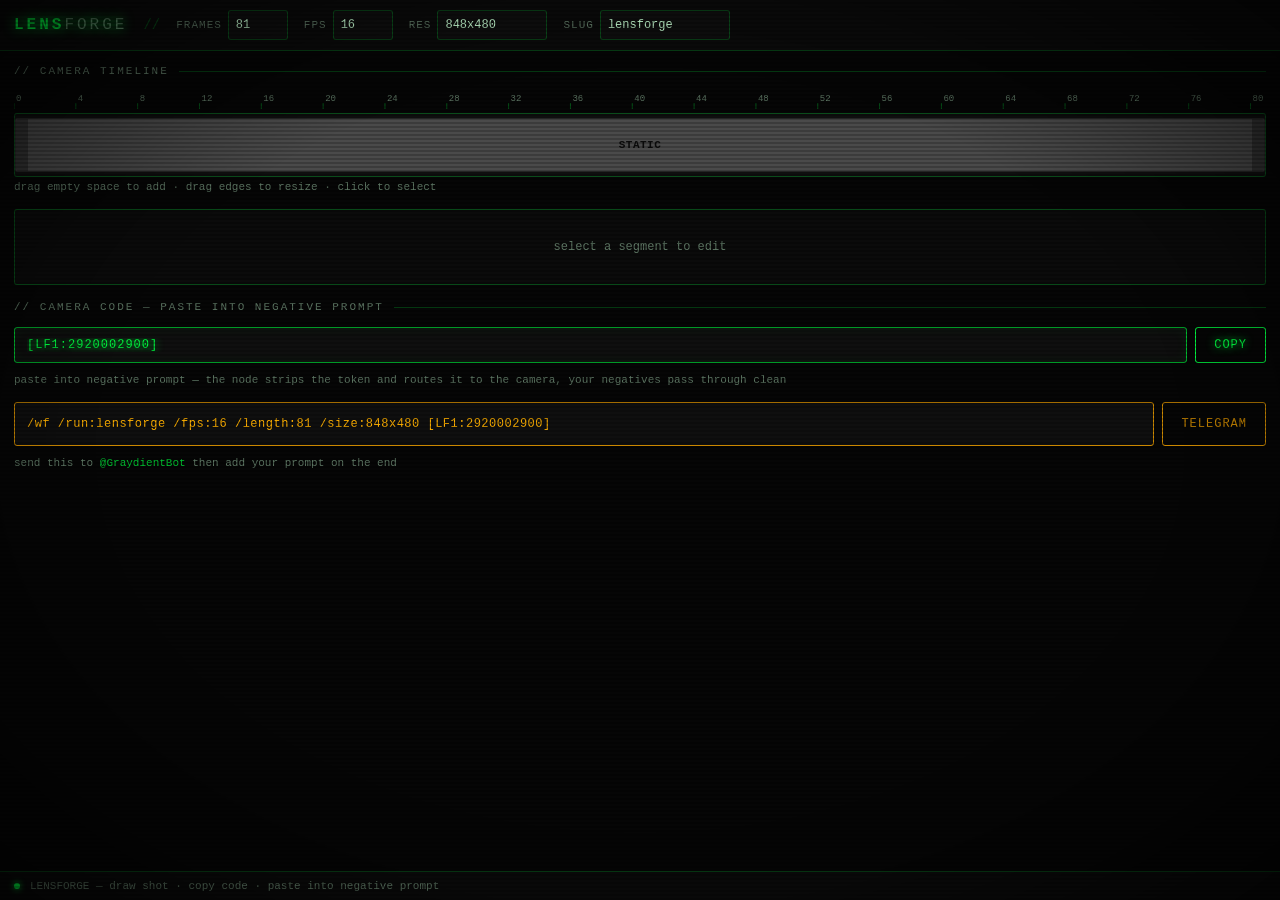
<file: index.html>
<!DOCTYPE html>
<html lang="en">
<head>
  <meta charset="UTF-8" />
  <meta name="viewport" content="width=device-width, initial-scale=1.0" />
  <title>LENSFORGE</title>
  <link rel="stylesheet" href="style.css" />
</head>
<body>
<div id="app">

  <!-- ── Header ───────────────────────────────────────────── -->
  <header id="header">
    <div id="logo" data-text="LENSFORGE">LENS<span>FORGE</span></div>
    <div class="header-sep">//</div>

    <div class="header-field">
      <label>FRAMES</label>
      <input id="frames-count" type="number" value="81" min="9" max="257" step="8" style="width:60px" />
    </div>

    <div class="header-field">
      <label>FPS</label>
      <select id="fps-val" style="width:60px">
        <option value="8">8</option>
        <option value="12">12</option>
        <option value="16" selected>16</option>
        <option value="24">24</option>
        <option value="25">25</option>
        <option value="30">30</option>
      </select>
    </div>

    <div class="header-field">
      <label>RES</label>
      <input id="resolution-val" type="text" list="res-presets"
             value="848x480" style="width:110px" spellcheck="false"
             placeholder="WxH" />
      <datalist id="res-presets">
        <option value="848x480">
        <option value="1280x720">
        <option value="640x480">
        <option value="512x512">
        <option value="768x768">
        <option value="480x848">
        <option value="720x1280">
        <option value="1024x576">
        <option value="576x1024">
      </datalist>
    </div>

    <div class="header-field">
      <label>SLUG</label>
      <input id="workflow-slug" type="text" value="lensforge" style="width:130px" spellcheck="false" />
    </div>
  </header>

  <!-- ── Main ─────────────────────────────────────────────── -->
  <main id="main">

    <!-- Timeline -->
    <div id="timeline-panel">
      <div class="panel-title">// CAMERA TIMELINE</div>
      <div id="frame-ruler"><canvas id="ruler-canvas"></canvas></div>
      <div id="timeline-track">
        <div id="timeline-ghost"></div>
      </div>
      <div class="timeline-hint">
        drag empty space to add · drag edges to resize · click to select
      </div>
    </div>

    <!-- Inspector -->
    <div id="inspector">
      <div id="inspector-empty">select a segment to edit</div>
      <div id="inspector-content">
        <div class="inspector-row">
          <span class="inspector-label">MOTION</span>
          <div id="motion-grid"></div>
          <button id="kf-delete-btn" class="inspector-del-btn">✕ DELETE</button>
        </div>
        <div class="inspector-row">
          <span class="inspector-label">SPEED</span>
          <div class="speed-row">
            <input id="speed-range" type="range" class="crt-range" min="0" max="1" step="0.01" value="0.5" />
            <span id="speed-val" class="speed-val">0°</span>
          </div>
          <span id="speed-unit-label" class="speed-unit"></span>
        </div>
      </div>
    </div>

    <!-- Code output -->
    <div id="code-panel">
      <div class="panel-title">// CAMERA CODE — paste into negative prompt</div>
      <div class="code-row">
        <input id="code-box" type="text" readonly spellcheck="false" />
        <button id="copy-btn">COPY</button>
      </div>
      <div class="code-hint">
        paste into negative prompt — the node strips the token and routes it to the camera, your negatives pass through clean
      </div>

      <div class="code-row" style="margin-top:4px">
        <input id="telegram-box" type="text" readonly spellcheck="false" class="telegram-box" />
        <button id="telegram-btn">TELEGRAM</button>
      </div>
      <div class="code-hint">
        send this to <span class="code-example">@GraydientBot</span> then add your prompt on the end
      </div>
    </div>

  </main>

  <!-- ── Status bar ───────────────────────────────────────── -->
  <footer id="statusbar">
    <div class="status-dot"></div>
    <div id="status-msg" data-state=""></div>
  </footer>

</div>
<script src="app.js"></script>
</body>
</html>
</file>
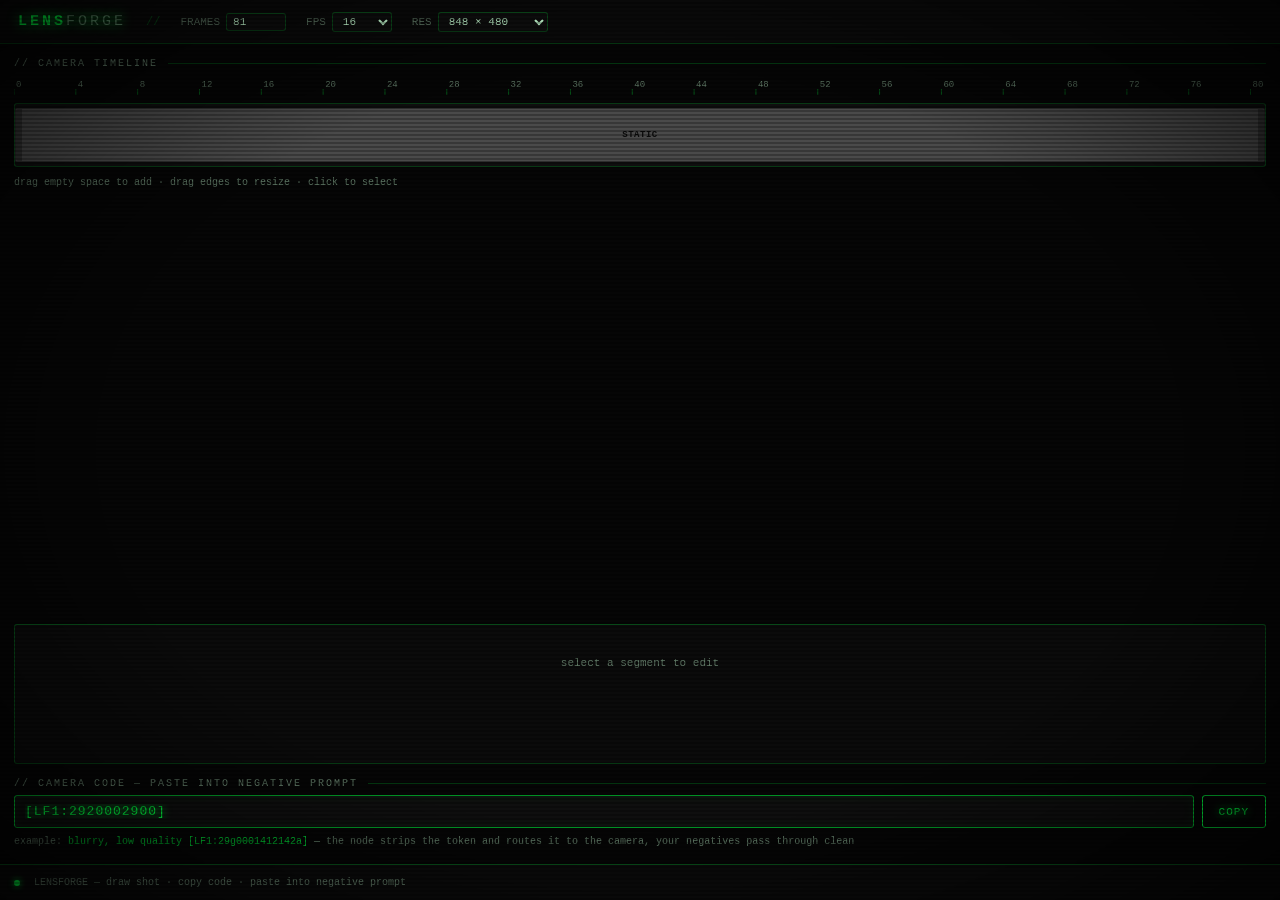
<file: static/index.html>
<!DOCTYPE html>
<html lang="en">
<head>
  <meta charset="UTF-8" />
  <meta name="viewport" content="width=device-width, initial-scale=1.0" />
  <title>LENSFORGE</title>
  <link rel="stylesheet" href="style.css" />
</head>
<body>
<div id="app">

  <!-- ── Header ───────────────────────────────────────────── -->
  <header id="header">
    <div id="logo" data-text="LENSFORGE">LENS<span>FORGE</span></div>
    <div class="header-sep">//</div>

    <div class="header-field">
      <label>FRAMES</label>
      <input id="frames-count" type="number" value="81" min="9" max="257" step="8" style="width:60px" />
    </div>

    <div class="header-field">
      <label>FPS</label>
      <select id="fps-val" style="width:60px">
        <option value="8">8</option>
        <option value="12">12</option>
        <option value="16" selected>16</option>
        <option value="24">24</option>
        <option value="25">25</option>
        <option value="30">30</option>
      </select>
    </div>

    <div class="header-field">
      <label>RES</label>
      <select id="resolution-val" style="width:110px">
        <option value="848x480">848 × 480</option>
        <option value="1280x720">1280 × 720</option>
        <option value="640x480">640 × 480</option>
        <option value="480x848">480 × 848</option>
        <option value="720x1280">720 × 1280</option>
      </select>
    </div>
  </header>

  <!-- ── Main ─────────────────────────────────────────────── -->
  <main id="main">

    <!-- Timeline -->
    <div id="timeline-panel">
      <div class="panel-title">// CAMERA TIMELINE</div>
      <div id="frame-ruler"><canvas id="ruler-canvas"></canvas></div>
      <div id="timeline-track">
        <div id="timeline-ghost"></div>
      </div>
      <div class="timeline-hint">
        drag empty space to add · drag edges to resize · click to select
      </div>
    </div>

    <!-- Inspector -->
    <div id="inspector">
      <div id="inspector-empty">select a segment to edit</div>
      <div id="inspector-content">
        <div class="inspector-row">
          <span class="inspector-label">MOTION</span>
          <div id="motion-grid"></div>
          <button id="kf-delete-btn" class="inspector-del-btn">✕ DELETE</button>
        </div>
        <div class="inspector-row">
          <span class="inspector-label">SPEED</span>
          <div class="speed-row">
            <input id="speed-range" type="range" class="crt-range" min="0" max="1" step="0.01" value="0.5" />
            <span id="speed-val" class="speed-val">0.50</span>
          </div>
        </div>
      </div>
    </div>

    <!-- Code output -->
    <div id="code-panel">
      <div class="panel-title">// CAMERA CODE — paste into negative prompt</div>
      <div class="code-row">
        <input id="code-box" type="text" readonly spellcheck="false" />
        <button id="copy-btn">COPY</button>
      </div>
      <div class="code-hint">
        example: <span class="code-example">blurry, low quality [LF1:29g0001412142a]</span>
        — the node strips the token and routes it to the camera, your negatives pass through clean
      </div>
    </div>

  </main>

  <!-- ── Status bar ───────────────────────────────────────── -->
  <footer id="statusbar">
    <div class="status-dot"></div>
    <div id="status-msg" data-state=""></div>
  </footer>

</div>
<script src="app.js"></script>
</body>
</html>
</file>
<file: style.css>
/* ─────────────────────────────────────────────────────────
   LensForge — VHS / CRT aesthetic, mobile-first
   ───────────────────────────────────────────────────────── */

:root {
  --green:         #00ff41;
  --green-dim:     #00c030;
  --green-glow:    rgba(0, 255, 65, 0.18);
  --green-faint:   rgba(0, 255, 65, 0.06);
  --amber:         #ffb000;
  --amber-dim:     #cc8800;
  --red:           #ff3a3a;
  --bg:            #060606;
  --bg-panel:      #0b0b0b;
  --bg-inset:      #0f0f0f;
  --border:        rgba(0, 255, 65, 0.25);
  --border-bright: rgba(0, 255, 65, 0.6);
  --text:          #c8ffd4;
  --text-dim:      rgba(200, 255, 212, 0.45);
  --font:          'Courier New', 'IBM Plex Mono', monospace;
  --radius:        3px;
  --base:          14px;
  --small:         12px;
  --xsmall:        11px;
  --touch:         44px;
}

/* ── Reset ──────────────────────────────────────────────── */
*, *::before, *::after { box-sizing: border-box; margin: 0; padding: 0; }

html { font-size: var(--base); }

body {
  background: var(--bg);
  color: var(--text);
  font-family: var(--font);
  font-size: var(--base);
  min-height: 100dvh;
  overflow-x: hidden;
}

/* ── CRT scanlines ──────────────────────────────────────── */
body::before {
  content: '';
  position: fixed; inset: 0;
  background: repeating-linear-gradient(
    to bottom,
    transparent 0px, transparent 2px,
    rgba(0,0,0,0.2) 2px, rgba(0,0,0,0.2) 4px
  );
  pointer-events: none;
  z-index: 9999;
}

/* ── CRT vignette ───────────────────────────────────────── */
body::after {
  content: '';
  position: fixed; inset: 0;
  background: radial-gradient(ellipse at center, transparent 60%, rgba(0,0,0,0.6) 100%);
  pointer-events: none;
  z-index: 9998;
}

/* ── App shell ──────────────────────────────────────────── */
#app {
  display: flex;
  flex-direction: column;
  min-height: 100dvh;
}

/* ── Header ─────────────────────────────────────────────── */
#header {
  display: flex;
  align-items: center;
  flex-wrap: wrap;
  gap: 10px 16px;
  padding: 10px 14px;
  border-bottom: 1px solid var(--border);
  background: var(--bg-panel);
  flex-shrink: 0;
}

#logo {
  font-size: 16px;
  font-weight: bold;
  letter-spacing: 3px;
  color: var(--green);
  text-shadow: 0 0 12px var(--green);
  user-select: none;
  position: relative;
}

#logo span { color: var(--text-dim); font-weight: normal; }

.header-sep { color: var(--border); user-select: none; }

.header-field {
  display: flex;
  align-items: center;
  gap: 6px;
  font-size: var(--xsmall);
  color: var(--text-dim);
}

.header-field label {
  white-space: nowrap;
  letter-spacing: 1px;
  text-transform: uppercase;
}

.header-field input,
.header-field select {
  background: var(--bg-inset);
  border: 1px solid var(--border);
  color: var(--text);
  font-family: var(--font);
  font-size: var(--small);
  padding: 6px 8px;
  border-radius: var(--radius);
  min-height: var(--touch);
  outline: none;
  -webkit-appearance: none;
  transition: border-color 0.15s, box-shadow 0.15s;
}

.header-field input:focus,
.header-field select:focus {
  border-color: var(--green-dim);
  box-shadow: 0 0 6px var(--green-glow);
}

/* ── Main ───────────────────────────────────────────────── */
#main {
  flex: 1;
  display: flex;
  flex-direction: column;
  gap: 16px;
  padding: 14px;
  overflow-y: auto;
}

/* ── Panel titles ───────────────────────────────────────── */
.panel-title {
  font-size: var(--xsmall);
  letter-spacing: 2px;
  color: var(--text-dim);
  text-transform: uppercase;
  display: flex;
  align-items: center;
  gap: 10px;
  margin-bottom: 6px;
}

.panel-title::after {
  content: '';
  flex: 1;
  height: 1px;
  background: var(--border);
}

/* ── Timeline ───────────────────────────────────────────── */
#timeline-panel { display: flex; flex-direction: column; gap: 4px; }

#frame-ruler {
  height: 22px;
  position: relative;
  overflow: hidden;
  user-select: none;
}

#frame-ruler canvas { position: absolute; top: 0; left: 0; width: 100%; height: 100%; }

#timeline-track {
  position: relative;
  height: 72px;
  background: var(--bg-inset);
  border: 1px solid var(--border);
  border-radius: var(--radius);
  overflow: hidden;
  cursor: crosshair;
  user-select: none;
  touch-action: none;
}

#timeline-track:hover { border-color: var(--border-bright); }

#timeline-ghost {
  position: absolute;
  top: 4px; bottom: 4px;
  background: rgba(0,255,65,0.06);
  border: 1px dashed rgba(0,255,65,0.25);
  pointer-events: none;
  border-radius: 2px;
  display: none;
}

.kf-segment {
  position: absolute;
  top: 4px; bottom: 4px;
  border-radius: 2px;
  border: 1px solid rgba(0,0,0,0.4);
  cursor: pointer;
  display: flex;
  align-items: center;
  justify-content: center;
  overflow: hidden;
  min-width: 8px;
  transition: filter 0.1s;
}

.kf-segment:hover    { filter: brightness(1.25); }
.kf-segment.selected { outline: 2px solid var(--green); outline-offset: 1px; }

.kf-label {
  font-size: var(--xsmall);
  color: rgba(0,0,0,0.85);
  font-weight: bold;
  letter-spacing: 0.5px;
  text-transform: uppercase;
  pointer-events: none;
  white-space: nowrap;
  overflow: hidden;
  text-overflow: ellipsis;
  padding: 0 4px;
}

.kf-handle {
  position: absolute;
  top: 0; bottom: 0;
  width: 12px;
  cursor: ew-resize;
  background: rgba(0,0,0,0.3);
}
.kf-handle.left  { left: 0;  border-radius: 2px 0 0 2px; }
.kf-handle.right { right: 0; border-radius: 0 2px 2px 0; }

.timeline-hint {
  font-size: var(--xsmall);
  color: var(--text-dim);
}

/* ── Inspector ──────────────────────────────────────────── */
#inspector {
  background: var(--bg-panel);
  border: 1px solid var(--border);
  border-radius: var(--radius);
  padding: 14px;
  display: flex;
  flex-direction: column;
  gap: 14px;
}

#inspector-empty {
  color: var(--text-dim);
  font-size: var(--small);
  text-align: center;
  padding: 16px 0;
}

#inspector-content { display: none; flex-direction: column; gap: 14px; }
#inspector-content.visible { display: flex; }

.inspector-row {
  display: flex;
  align-items: center;
  gap: 10px;
  flex-wrap: wrap;
}

.inspector-label {
  font-size: var(--xsmall);
  color: var(--text-dim);
  letter-spacing: 1px;
  text-transform: uppercase;
  min-width: 52px;
}

/* ── Motion grid ────────────────────────────────────────── */
#motion-grid {
  display: grid;
  grid-template-columns: repeat(auto-fill, minmax(64px, 1fr));
  gap: 5px;
  flex: 1;
  min-width: 0;
  width: 100%;
}

.motion-btn {
  background: var(--bg-inset);
  border: 1px solid var(--border);
  color: var(--text-dim);
  font-family: var(--font);
  font-size: var(--xsmall);
  padding: 8px 4px;
  min-height: var(--touch);
  border-radius: var(--radius);
  cursor: pointer;
  text-align: center;
  text-transform: uppercase;
  letter-spacing: 0.4px;
  line-height: 1.3;
  transition: background 0.1s, color 0.1s, border-color 0.1s;
  -webkit-tap-highlight-color: transparent;
}

.motion-btn:hover { border-color: var(--green-dim); color: var(--text); }

.motion-btn.active {
  background: var(--green-faint);
  border-color: var(--green);
  color: var(--green);
  text-shadow: 0 0 6px var(--green);
}

/* ── Speed row ──────────────────────────────────────────── */
.speed-row {
  display: flex;
  align-items: center;
  gap: 10px;
  flex: 1;
  min-width: 0;
}

input[type=range].crt-range {
  -webkit-appearance: none;
  appearance: none;
  height: 4px;
  background: var(--border);
  border-radius: 2px;
  outline: none;
  flex: 1;
  min-width: 0;
  cursor: pointer;
}

input[type=range].crt-range::-webkit-slider-thumb {
  -webkit-appearance: none;
  width: 22px; height: 22px;
  border-radius: 50%;
  background: var(--green);
  box-shadow: 0 0 6px var(--green);
  cursor: pointer;
}

input[type=range].crt-range::-moz-range-thumb {
  width: 22px; height: 22px;
  border-radius: 50%;
  background: var(--green);
  border: none;
  cursor: pointer;
}

.speed-val {
  font-size: var(--base);
  color: var(--green);
  min-width: 40px;
  text-align: right;
  white-space: nowrap;
}

.speed-unit {
  font-size: var(--xsmall);
  color: var(--text-dim);
  white-space: nowrap;
  width: 100%;
  margin-top: -8px;
  padding-left: 52px;
}

.inspector-del-btn {
  background: transparent;
  border: 1px solid rgba(255,58,58,0.4);
  color: rgba(255,58,58,0.6);
  font-family: var(--font);
  font-size: var(--xsmall);
  padding: 8px 14px;
  min-height: var(--touch);
  border-radius: var(--radius);
  cursor: pointer;
  letter-spacing: 1px;
  -webkit-tap-highlight-color: transparent;
}
.inspector-del-btn:hover { border-color: var(--red); color: var(--red); }

/* ── Code output ────────────────────────────────────────── */
#code-panel { display: flex; flex-direction: column; gap: 8px; }

.code-row { display: flex; gap: 8px; }

#code-box {
  flex: 1;
  min-width: 0;
  background: var(--bg-inset);
  border: 1px solid var(--green-dim);
  color: var(--green);
  font-family: var(--font);
  font-size: var(--small);
  letter-spacing: 1px;
  padding: 10px 12px;
  border-radius: var(--radius);
  outline: none;
  text-shadow: 0 0 8px var(--green);
  box-shadow: inset 0 0 12px var(--green-faint);
  cursor: text;
  user-select: all;
  -webkit-user-select: all;
}

#copy-btn {
  background: transparent;
  border: 1px solid var(--green);
  color: var(--green);
  font-family: var(--font);
  font-size: var(--small);
  letter-spacing: 1px;
  padding: 10px 18px;
  min-height: var(--touch);
  border-radius: var(--radius);
  cursor: pointer;
  text-shadow: 0 0 8px var(--green);
  white-space: nowrap;
  transition: background 0.15s, box-shadow 0.15s;
  -webkit-tap-highlight-color: transparent;
}
#copy-btn:hover { background: var(--green-faint); box-shadow: 0 0 12px var(--green-glow); }

.code-hint { font-size: var(--xsmall); color: var(--text-dim); line-height: 1.7; }
.code-example { color: var(--green-dim); }

.telegram-box {
  flex: 1;
  min-width: 0;
  background: var(--bg-inset);
  border: 1px solid var(--amber-dim);
  color: var(--amber);
  font-family: var(--font);
  font-size: var(--small);
  letter-spacing: 0.5px;
  padding: 10px 12px;
  border-radius: var(--radius);
  outline: none;
  cursor: text;
  user-select: all;
  -webkit-user-select: all;
}

#telegram-btn {
  background: transparent;
  border: 1px solid var(--amber-dim);
  color: var(--amber-dim);
  font-family: var(--font);
  font-size: var(--small);
  letter-spacing: 1px;
  padding: 10px 18px;
  min-height: var(--touch);
  border-radius: var(--radius);
  cursor: pointer;
  white-space: nowrap;
  transition: border-color 0.15s, color 0.15s;
  -webkit-tap-highlight-color: transparent;
}
#telegram-btn:hover { border-color: var(--amber); color: var(--amber); }

/* ── Status bar ─────────────────────────────────────────── */
#statusbar {
  display: flex;
  align-items: center;
  gap: 10px;
  padding: 8px 14px;
  border-top: 1px solid var(--border);
  background: var(--bg-panel);
  font-size: var(--xsmall);
  color: var(--text-dim);
  flex-shrink: 0;
}

#status-msg { flex: 1; }
#status-msg[data-state="ok"]    { color: var(--green); }
#status-msg[data-state="error"] { color: var(--red); }

.status-dot {
  width: 6px; height: 6px;
  border-radius: 50%;
  background: var(--green);
  box-shadow: 0 0 6px var(--green);
  flex-shrink: 0;
  animation: pulse 2s infinite;
}

@keyframes pulse { 0%,100%{opacity:1} 50%{opacity:0.3} }

/* ── Scrollbar ──────────────────────────────────────────── */
::-webkit-scrollbar        { width: 4px; height: 4px; }
::-webkit-scrollbar-track  { background: var(--bg); }
::-webkit-scrollbar-thumb  { background: var(--border); border-radius: 2px; }

/* ── Desktop refinements (above 640px) ─────────────────── */
@media (min-width: 640px) {
  #timeline-track { height: 64px; }

  .header-field input,
  .header-field select { min-height: 30px; padding: 3px 7px; }

  .motion-btn          { min-height: 36px; }
  .inspector-del-btn,
  #copy-btn            { min-height: 32px; }

  input[type=range].crt-range::-webkit-slider-thumb { width: 14px; height: 14px; }
  input[type=range].crt-range::-moz-range-thumb      { width: 14px; height: 14px; }
}
</file>
<file: static/style.css>
/* ─────────────────────────────────────────────────────────
   LensForge — VHS / CRT aesthetic
   ───────────────────────────────────────────────────────── */

:root {
  --green:        #00ff41;
  --green-dim:    #00c030;
  --green-glow:   rgba(0, 255, 65, 0.18);
  --green-faint:  rgba(0, 255, 65, 0.06);
  --amber:        #ffb000;
  --amber-dim:    #cc8800;
  --red:          #ff3a3a;
  --bg:           #060606;
  --bg-panel:     #0b0b0b;
  --bg-inset:     #0f0f0f;
  --border:       rgba(0, 255, 65, 0.25);
  --border-bright:rgba(0, 255, 65, 0.6);
  --text:         #c8ffd4;
  --text-dim:     rgba(200, 255, 212, 0.45);
  --font:         'Courier New', 'IBM Plex Mono', monospace;
  --radius:       3px;
}

/* ── Reset ──────────────────────────────────────────────── */
*, *::before, *::after { box-sizing: border-box; margin: 0; padding: 0; }

html, body {
  width: 100%; height: 100%;
  background: var(--bg);
  color: var(--text);
  font-family: var(--font);
  font-size: 12px;
  overflow: hidden;
}

/* ── CRT scanlines overlay ──────────────────────────────── */
body::before {
  content: '';
  position: fixed; inset: 0;
  background: repeating-linear-gradient(
    to bottom,
    transparent 0px,
    transparent 2px,
    rgba(0, 0, 0, 0.25) 2px,
    rgba(0, 0, 0, 0.25) 4px
  );
  pointer-events: none;
  z-index: 9999;
}

/* ── CRT screen-edge vignette ───────────────────────────── */
body::after {
  content: '';
  position: fixed; inset: 0;
  background: radial-gradient(ellipse at center,
    transparent 60%,
    rgba(0, 0, 0, 0.65) 100%
  );
  pointer-events: none;
  z-index: 9998;
}

/* ── Layout ─────────────────────────────────────────────── */
#app {
  display: grid;
  grid-template-rows: 44px 1fr 36px;
  grid-template-columns: 1fr;
  grid-template-areas:
    "header"
    "main"
    "status";
  height: 100vh;
  gap: 0;
}

/* ── Header ─────────────────────────────────────────────── */
#header {
  grid-area: header;
  display: flex;
  align-items: center;
  gap: 20px;
  padding: 0 18px;
  border-bottom: 1px solid var(--border);
  background: var(--bg-panel);
}

#logo {
  font-size: 15px;
  font-weight: bold;
  letter-spacing: 3px;
  color: var(--green);
  text-shadow: 0 0 12px var(--green);
  user-select: none;
}

#logo span { color: var(--text-dim); font-weight: normal; }

.header-sep { color: var(--border); user-select: none; }

.header-field {
  display: flex;
  align-items: center;
  gap: 6px;
  color: var(--text-dim);
  font-size: 11px;
}

.header-field label { white-space: nowrap; }

.header-field input, .header-field select {
  background: var(--bg-inset);
  border: 1px solid var(--border);
  color: var(--text);
  font-family: var(--font);
  font-size: 11px;
  padding: 2px 6px;
  border-radius: var(--radius);
  width: 80px;
  outline: none;
  transition: border-color 0.15s, box-shadow 0.15s;
}

.header-field input:focus, .header-field select:focus {
  border-color: var(--green-dim);
  box-shadow: 0 0 6px var(--green-glow);
}

.header-spacer { flex: 1; }

#btn-compile {
  background: transparent;
  border: 1px solid var(--green);
  color: var(--green);
  font-family: var(--font);
  font-size: 11px;
  letter-spacing: 1px;
  padding: 5px 16px;
  border-radius: var(--radius);
  cursor: pointer;
  text-transform: uppercase;
  text-shadow: 0 0 8px var(--green);
  box-shadow: 0 0 8px var(--green-glow);
  transition: background 0.15s, box-shadow 0.2s;
}

#btn-compile:hover {
  background: var(--green-faint);
  box-shadow: 0 0 16px var(--green-glow);
}

#btn-compile:active { opacity: 0.75; }
#btn-compile:disabled { opacity: 0.3; cursor: not-allowed; }

/* ── Main area ──────────────────────────────────────────── */
#main {
  grid-area: main;
  display: flex;
  flex-direction: column;
  overflow: hidden;
  padding: 14px;
  gap: 14px;
}

.timeline-hint {
  font-size: 10px;
  color: var(--text-dim);
  margin-top: 2px;
}

/* ── Code output ─────────────────────────────────────────── */
#code-panel {
  display: flex;
  flex-direction: column;
  gap: 6px;
  flex-shrink: 0;
}

.code-row {
  display: flex;
  gap: 8px;
}

#code-box {
  flex: 1;
  background: var(--bg-inset);
  border: 1px solid var(--green-dim);
  color: var(--green);
  font-family: var(--font);
  font-size: 13px;
  letter-spacing: 1px;
  padding: 8px 10px;
  border-radius: var(--radius);
  outline: none;
  text-shadow: 0 0 8px var(--green);
  box-shadow: inset 0 0 12px var(--green-faint);
  cursor: text;
  user-select: all;
}

#copy-btn {
  background: transparent;
  border: 1px solid var(--green);
  color: var(--green);
  font-family: var(--font);
  font-size: 11px;
  letter-spacing: 1px;
  padding: 6px 16px;
  border-radius: var(--radius);
  cursor: pointer;
  text-shadow: 0 0 8px var(--green);
  transition: background 0.15s, box-shadow 0.15s;
  white-space: nowrap;
}

#copy-btn:hover {
  background: var(--green-faint);
  box-shadow: 0 0 12px var(--green-glow);
}

.code-hint {
  font-size: 10px;
  color: var(--text-dim);
  line-height: 1.6;
}

.code-example {
  color: var(--green-dim);
  font-style: normal;
}

/* ── Timeline panel ─────────────────────────────────────── */
#timeline-panel {
  flex: 1;
  display: flex;
  flex-direction: column;
  gap: 8px;
  overflow: hidden;
}

.panel-title {
  font-size: 10px;
  letter-spacing: 2px;
  color: var(--text-dim);
  text-transform: uppercase;
  display: flex;
  align-items: center;
  gap: 10px;
}

.panel-title::after {
  content: '';
  flex: 1;
  height: 1px;
  background: var(--border);
}

/* Frame ruler */
#frame-ruler {
  height: 18px;
  position: relative;
  overflow: hidden;
  user-select: none;
}

#frame-ruler canvas {
  position: absolute;
  top: 0; left: 0;
  width: 100%; height: 100%;
}

/* Timeline track */
#timeline-track {
  position: relative;
  height: 64px;
  background: var(--bg-inset);
  border: 1px solid var(--border);
  border-radius: var(--radius);
  overflow: hidden;
  cursor: crosshair;
  user-select: none;
  flex-shrink: 0;
}

#timeline-track:hover {
  border-color: var(--border-bright);
}

/* Ghost segment on hover */
#timeline-ghost {
  position: absolute;
  top: 4px; bottom: 4px;
  background: rgba(0, 255, 65, 0.06);
  border: 1px dashed rgba(0, 255, 65, 0.25);
  pointer-events: none;
  border-radius: 2px;
  display: none;
}

/* Keyframe segment */
.kf-segment {
  position: absolute;
  top: 4px; bottom: 4px;
  border-radius: 2px;
  border: 1px solid rgba(0,0,0,0.4);
  cursor: pointer;
  transition: filter 0.1s;
  display: flex;
  align-items: center;
  justify-content: center;
  overflow: hidden;
  min-width: 8px;
}

.kf-segment:hover { filter: brightness(1.25); }
.kf-segment.selected { outline: 2px solid var(--green); outline-offset: 1px; }

.kf-label {
  font-size: 9px;
  font-family: var(--font);
  color: rgba(0,0,0,0.85);
  font-weight: bold;
  letter-spacing: 0.5px;
  text-transform: uppercase;
  pointer-events: none;
  white-space: nowrap;
  overflow: hidden;
  text-overflow: ellipsis;
  padding: 0 4px;
}

.kf-handle {
  position: absolute;
  top: 0; bottom: 0;
  width: 6px;
  cursor: ew-resize;
  background: rgba(0,0,0,0.3);
}

.kf-handle.left  { left: 0; border-radius: 2px 0 0 2px; }
.kf-handle.right { right: 0; border-radius: 0 2px 2px 0; }

/* ── Inspector (segment editor) ─────────────────────────── */
#inspector {
  background: var(--bg-panel);
  border: 1px solid var(--border);
  border-radius: var(--radius);
  padding: 12px;
  display: flex;
  flex-direction: column;
  gap: 10px;
  min-height: 140px;
  flex-shrink: 0;
}

#inspector-empty {
  color: var(--text-dim);
  font-size: 11px;
  text-align: center;
  padding: 20px 0;
}

#inspector-content { display: none; flex-direction: column; gap: 10px; }
#inspector-content.visible { display: flex; }

.inspector-row {
  display: flex;
  align-items: center;
  gap: 10px;
  flex-wrap: wrap;
}

.inspector-label {
  font-size: 10px;
  color: var(--text-dim);
  letter-spacing: 1px;
  text-transform: uppercase;
  min-width: 54px;
}

/* Motion type grid */
#motion-grid {
  display: grid;
  grid-template-columns: repeat(7, 1fr);
  gap: 4px;
}

.motion-btn {
  background: var(--bg-inset);
  border: 1px solid var(--border);
  color: var(--text-dim);
  font-family: var(--font);
  font-size: 9px;
  padding: 4px 2px;
  border-radius: var(--radius);
  cursor: pointer;
  text-align: center;
  text-transform: uppercase;
  letter-spacing: 0.5px;
  transition: background 0.1s, color 0.1s, border-color 0.1s;
  line-height: 1.3;
  white-space: nowrap;
}

.motion-btn:hover {
  border-color: var(--green-dim);
  color: var(--text);
}

.motion-btn.active {
  background: var(--green-faint);
  border-color: var(--green);
  color: var(--green);
  text-shadow: 0 0 6px var(--green);
}

/* Speed slider */
.speed-row {
  display: flex;
  align-items: center;
  gap: 8px;
  flex: 1;
}

input[type=range].crt-range {
  -webkit-appearance: none;
  appearance: none;
  height: 3px;
  background: var(--border);
  border-radius: 2px;
  outline: none;
  flex: 1;
}

input[type=range].crt-range::-webkit-slider-thumb {
  -webkit-appearance: none;
  width: 12px; height: 12px;
  border-radius: 50%;
  background: var(--green);
  box-shadow: 0 0 6px var(--green);
  cursor: pointer;
}

input[type=range].crt-range::-moz-range-thumb {
  width: 12px; height: 12px;
  border-radius: 50%;
  background: var(--green);
  border: none;
  cursor: pointer;
}

.speed-val {
  font-size: 11px;
  color: var(--green);
  min-width: 28px;
  text-align: right;
}

.inspector-del-btn {
  background: transparent;
  border: 1px solid rgba(255,58,58,0.4);
  color: rgba(255,58,58,0.6);
  font-family: var(--font);
  font-size: 9px;
  padding: 3px 8px;
  border-radius: var(--radius);
  cursor: pointer;
  letter-spacing: 1px;
  margin-left: auto;
}

.inspector-del-btn:hover { border-color: var(--red); color: var(--red); }

/* ── Sidebar ─────────────────────────────────────────────── */
#sidebar {
  grid-area: sidebar;
  display: flex;
  flex-direction: column;
  border-left: 1px solid var(--border);
  background: var(--bg-panel);
  overflow: hidden;
}

.sidebar-tab-bar {
  display: flex;
  border-bottom: 1px solid var(--border);
  flex-shrink: 0;
}

.sidebar-tab {
  flex: 1;
  padding: 10px 6px;
  font-size: 9px;
  letter-spacing: 1.5px;
  text-transform: uppercase;
  color: var(--text-dim);
  cursor: pointer;
  text-align: center;
  border-right: 1px solid var(--border);
  transition: color 0.1s, background 0.1s;
  user-select: none;
}

.sidebar-tab:last-child { border-right: none; }
.sidebar-tab:hover { color: var(--text); }
.sidebar-tab.active { color: var(--green); background: var(--green-faint); }

.sidebar-pane {
  flex: 1;
  overflow-y: auto;
  padding: 12px;
  display: none;
  flex-direction: column;
  gap: 10px;
  font-size: 11px;
}

.sidebar-pane.active { display: flex; }
.sidebar-pane::-webkit-scrollbar { width: 4px; }
.sidebar-pane::-webkit-scrollbar-track { background: var(--bg); }
.sidebar-pane::-webkit-scrollbar-thumb { background: var(--border); border-radius: 2px; }

/* Scene doc preview */
#scene-doc-pre {
  background: var(--bg-inset);
  border: 1px solid var(--border);
  border-radius: var(--radius);
  padding: 8px;
  font-size: 10px;
  color: var(--green-dim);
  white-space: pre;
  overflow-x: auto;
  max-height: calc(100vh - 160px);
  line-height: 1.6;
}

/* Manifest pane */
.manifest-section { margin-bottom: 10px; }

.manifest-section-title {
  font-size: 9px;
  letter-spacing: 2px;
  text-transform: uppercase;
  color: var(--text-dim);
  border-bottom: 1px solid var(--border);
  padding-bottom: 4px;
  margin-bottom: 6px;
}

.manifest-item {
  padding: 4px 0;
  border-bottom: 1px solid rgba(0,255,65,0.06);
  line-height: 1.5;
}

.manifest-item:last-child { border-bottom: none; }
.manifest-url { color: var(--green-dim); word-break: break-all; font-size: 10px; }
.manifest-dest { color: var(--amber-dim); font-size: 10px; }
.manifest-note { color: var(--text-dim); font-size: 10px; font-style: italic; }
.manifest-tag {
  display: inline-block;
  background: var(--green-faint);
  border: 1px solid var(--border);
  color: var(--green-dim);
  font-size: 9px;
  padding: 1px 5px;
  border-radius: var(--radius);
  margin: 1px 2px 1px 0;
}

/* Config pane */
.config-field {
  display: flex;
  flex-direction: column;
  gap: 4px;
}

.config-field label {
  font-size: 10px;
  color: var(--text-dim);
  letter-spacing: 1px;
  text-transform: uppercase;
}

.config-field input {
  background: var(--bg-inset);
  border: 1px solid var(--border);
  color: var(--text);
  font-family: var(--font);
  font-size: 11px;
  padding: 5px 8px;
  border-radius: var(--radius);
  outline: none;
  width: 100%;
  transition: border-color 0.15s, box-shadow 0.15s;
}

.config-field input:focus {
  border-color: var(--green-dim);
  box-shadow: 0 0 6px var(--green-glow);
}

.btn-save {
  background: transparent;
  border: 1px solid var(--green-dim);
  color: var(--green-dim);
  font-family: var(--font);
  font-size: 10px;
  letter-spacing: 1px;
  padding: 6px 12px;
  border-radius: var(--radius);
  cursor: pointer;
  text-transform: uppercase;
  transition: border-color 0.15s, color 0.15s, box-shadow 0.15s;
  align-self: flex-start;
}

.btn-save:hover {
  border-color: var(--green);
  color: var(--green);
  box-shadow: 0 0 8px var(--green-glow);
}

/* ── Status bar ──────────────────────────────────────────── */
#statusbar {
  grid-area: status;
  display: flex;
  align-items: center;
  gap: 14px;
  padding: 0 14px;
  border-top: 1px solid var(--border);
  background: var(--bg-panel);
  font-size: 10px;
  color: var(--text-dim);
}

#status-msg { flex: 1; }
#status-msg[data-state="ok"]    { color: var(--green); }
#status-msg[data-state="error"] { color: var(--red); }
#status-msg[data-state="busy"]  { color: var(--amber); }

.status-dot {
  width: 6px; height: 6px;
  border-radius: 50%;
  background: var(--green);
  box-shadow: 0 0 6px var(--green);
  animation: pulse 2s infinite;
}

@keyframes pulse {
  0%, 100% { opacity: 1; }
  50%       { opacity: 0.3; }
}

/* ── VHS glitch flicker ───────────────────────────────────── */
@keyframes glitch-h {
  0%   { clip-path: inset(40% 0 50% 0); transform: translateX(-4px); }
  25%  { clip-path: inset(10% 0 70% 0); transform: translateX(4px); }
  50%  { clip-path: inset(70% 0 10% 0); transform: translateX(-2px); }
  75%  { clip-path: inset(0% 0 90% 0);  transform: translateX(2px); }
  100% { clip-path: inset(40% 0 50% 0); transform: translateX(0); }
}

#logo:hover::before {
  content: attr(data-text);
  position: absolute;
  color: var(--amber);
  animation: glitch-h 0.3s steps(1) infinite;
  opacity: 0.7;
}

/* ── Result cards ───────────────────────────────────────── */
.result-card {
  background: var(--bg-inset);
  border: 1px solid var(--border);
  border-radius: var(--radius);
  padding: 8px 10px;
  margin-bottom: 8px;
  font-size: 10px;
}

.result-card-header {
  display: flex;
  justify-content: space-between;
  align-items: center;
  margin-bottom: 4px;
}

.result-name { color: var(--text); font-size: 11px; }

.result-status {
  font-size: 9px;
  letter-spacing: 1px;
  padding: 2px 6px;
  border-radius: 2px;
  border: 1px solid var(--border);
  color: var(--text-dim);
}

.result-status[data-state="queued"]    { color: var(--amber-dim); border-color: var(--amber-dim); }
.result-status[data-state="rendering"] { color: var(--amber);     border-color: var(--amber);
                                         animation: pulse 1s infinite; }
.result-status[data-state="done"],
.result-status[data-state="completed"] { color: var(--green);     border-color: var(--green); }
.result-status[data-state="failed"],
.result-status[data-state="error"],
.result-status[data-state="timeout"]   { color: var(--red);       border-color: var(--red); }

.result-id     { color: var(--text-dim); margin-bottom: 2px; word-break: break-all; }
.result-motion { color: var(--green-dim); font-size: 11px; letter-spacing: 1px; }

/* ── Scrollbar (global) ─────────────────────────────────── */
::-webkit-scrollbar        { width: 5px; height: 5px; }
::-webkit-scrollbar-track  { background: var(--bg); }
::-webkit-scrollbar-thumb  { background: var(--border); border-radius: 2px; }
</file>
